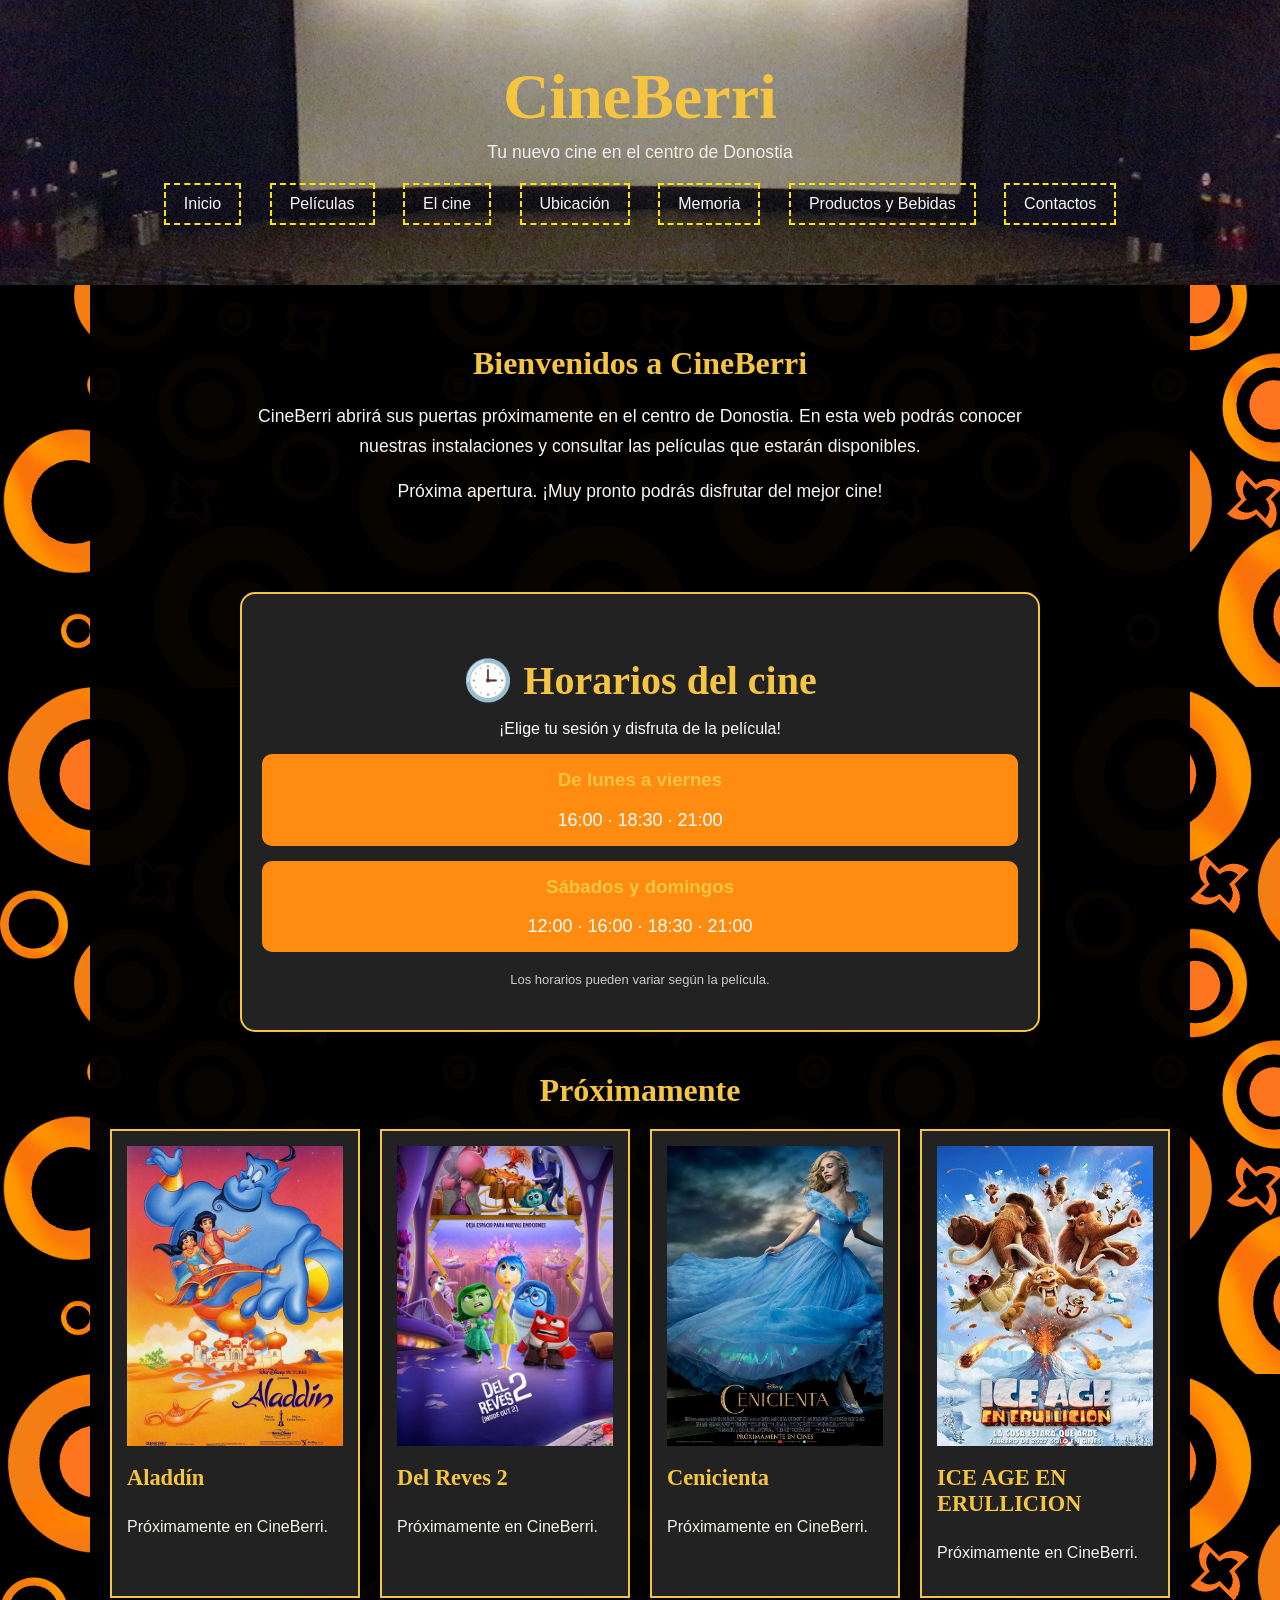
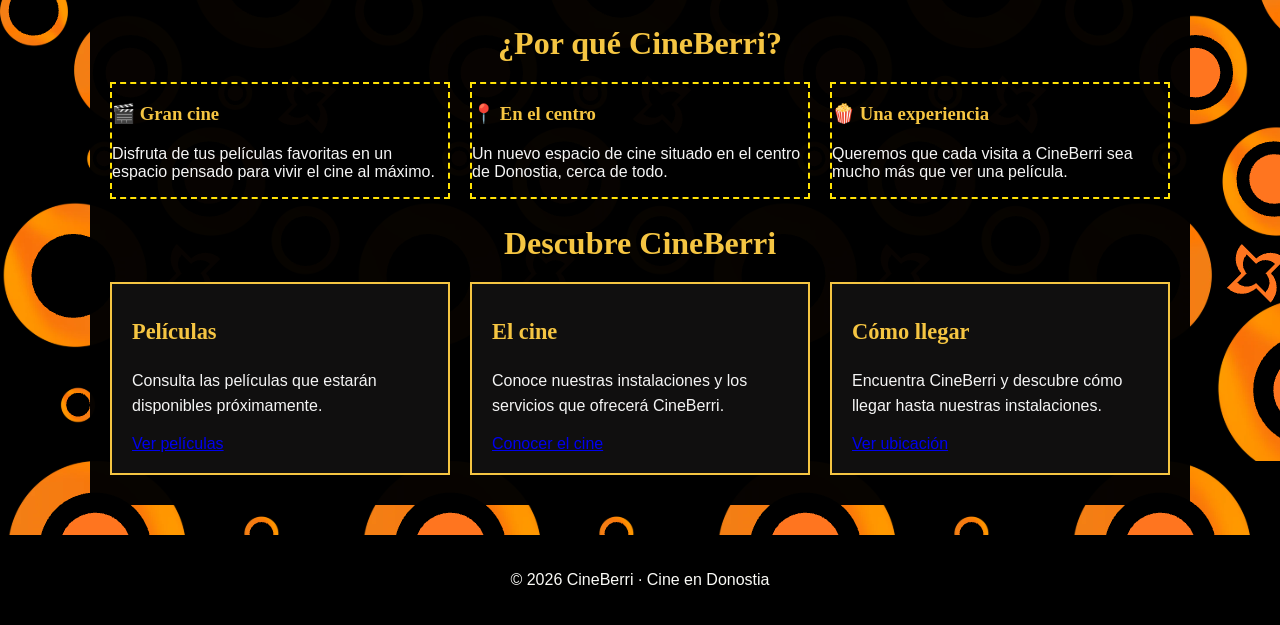
<file: index.html>
<!DOCTYPE html>
<html lang="es">
<head>
    <meta charset="UTF-8">
    <meta name="viewport" content="width=device-width, initial-scale=1.0">

    <title>CineBerri - Cine en Donostia</title>

    <link rel="stylesheet" href="css/style.css">
</head>

<body>

    <header class="header">
        <h1>CineBerri</h1>

        <p class="subtitle">Tu nuevo cine en el centro de Donostia</p>

        <nav class="menu">
            <a href="index.html">Inicio</a>
            <a href="peliculas.html">Películas</a>
            <a href="cine.html">El cine</a>
            <a href="ubicacion.html">Ubicación</a>
            <a href="memoria.html">Memoria</a>
            <a href="productos.html">Productos y Bebidas</a>
            <a href="contacto.html">Contactos</a>
        </nav>
    </header>

    <main>

        <section class="welcome">
            <h2>Bienvenidos a CineBerri</h2>

            <p>
                CineBerri abrirá sus puertas próximamente en el centro de Donostia.
                En esta web podrás conocer nuestras instalaciones y consultar
                las películas que estarán disponibles.
            </p>

            <!-- TODO: Añadir una imagen representativa del cine -->

            <!-- FIXME: Revisar este texto cuando se conozca la fecha exacta de apertura -->
            <p>
                Próxima apertura. ¡Muy pronto podrás disfrutar del mejor cine!
            </p>
        </section>

<section class="horarios">
    <h2>🕒 Horarios del cine</h2>
    <p>¡Elige tu sesión y disfruta de la película!</p>

    <div class="horario">
        <h3>De lunes a viernes</h3>
        <p>16:00 · 18:30 · 21:00</p>
    </div>

    <div class="horario">
        <h3>Sábados y domingos</h3>
        <p>12:00 · 16:00 · 18:30 · 21:00</p>
    </div>

    <p class="nota">Los horarios pueden variar según la película.</p>
</section>



        <section class="featured">

            <h2>Próximamente</h2>

            <!-- TODO: Mostrar aquí algunas de las películas que se podrán ver -->

            <div class="movie-container">

                <article class="movie">
                    <img src="img/pelicula1.png" alt="Película">
                    <h3>Aladdín</h3>
                    <p>Próximamente en CineBerri.</p>
                </article>

                <article class="movie">
                    <img src="img/pelicula2.png" alt="Película">
                    <h3>Del Reves 2</h3>
                    <p>Próximamente en CineBerri.</p>
                </article>

                 <article class="movie">
                    <img src="img/pelicula3.png" alt="Película">
                    <h3>Cenicienta</h3>
                    <p>Próximamente en CineBerri.</p>
                </article>

                 <article class="movie">
                    <img src="img/pelicula4.png" alt="Película">
                    <h3>ICE AGE EN ERULLICION</h3>
                    <p>Próximamente en CineBerri.</p>
                </article>

                <!-- TODO: ¿Sería interesante añadir más películas? -->

            </div>

        </section>

        <section class="why">
    <h2>¿Por qué CineBerri?</h2>

    <div class="why-container">

        <div class="why-box">
            <h3>🎬 Gran cine</h3>
            <p>
                Disfruta de tus películas favoritas en un espacio
                pensado para vivir el cine al máximo.
            </p>
        </div>

        <div class="why-box">
            <h3>📍 En el centro</h3>
            <p>
                Un nuevo espacio de cine situado en el centro
                de Donostia, cerca de todo.
            </p>
        </div>

        <div class="why-box">
            <h3>🍿 Una experiencia</h3>
            <p>
                Queremos que cada visita a CineBerri sea mucho más
                que ver una película.
            </p>
        </div>

    </div>
</section>

    </div>
</section>

        <section class="information">

            <h2>Descubre CineBerri</h2>

            <div class="info-container">

                <div class="info-box">
                    <h3>Películas</h3>
                    <p>
                        Consulta las películas que estarán disponibles
                        próximamente.
                    </p>
                    <a href="peliculas.html">Ver películas</a>
                </div>


                <div class="info-box">
                    <h3>El cine</h3>
                    <p>
                        Conoce nuestras instalaciones y los servicios
                        que ofrecerá CineBerri.
                    </p>
                    <a href="cine.html">Conocer el cine</a>
                </div>


                <div class="info-box">
                    <h3>Cómo llegar</h3>
                    <p>
                        Encuentra CineBerri y descubre cómo llegar
                        hasta nuestras instalaciones.
                    </p>
                    <a href="ubicacion.html">Ver ubicación</a>
                </div>

            </div>

        </section>

        <!-- FIXME: Comprobar si falta información importante en la página de inicio -->

    </main>


    <footer class="footer">

        <p>&copy; 2026 CineBerri · Cine en Donostia</p>

    </footer>

</body>
</html>
</file>
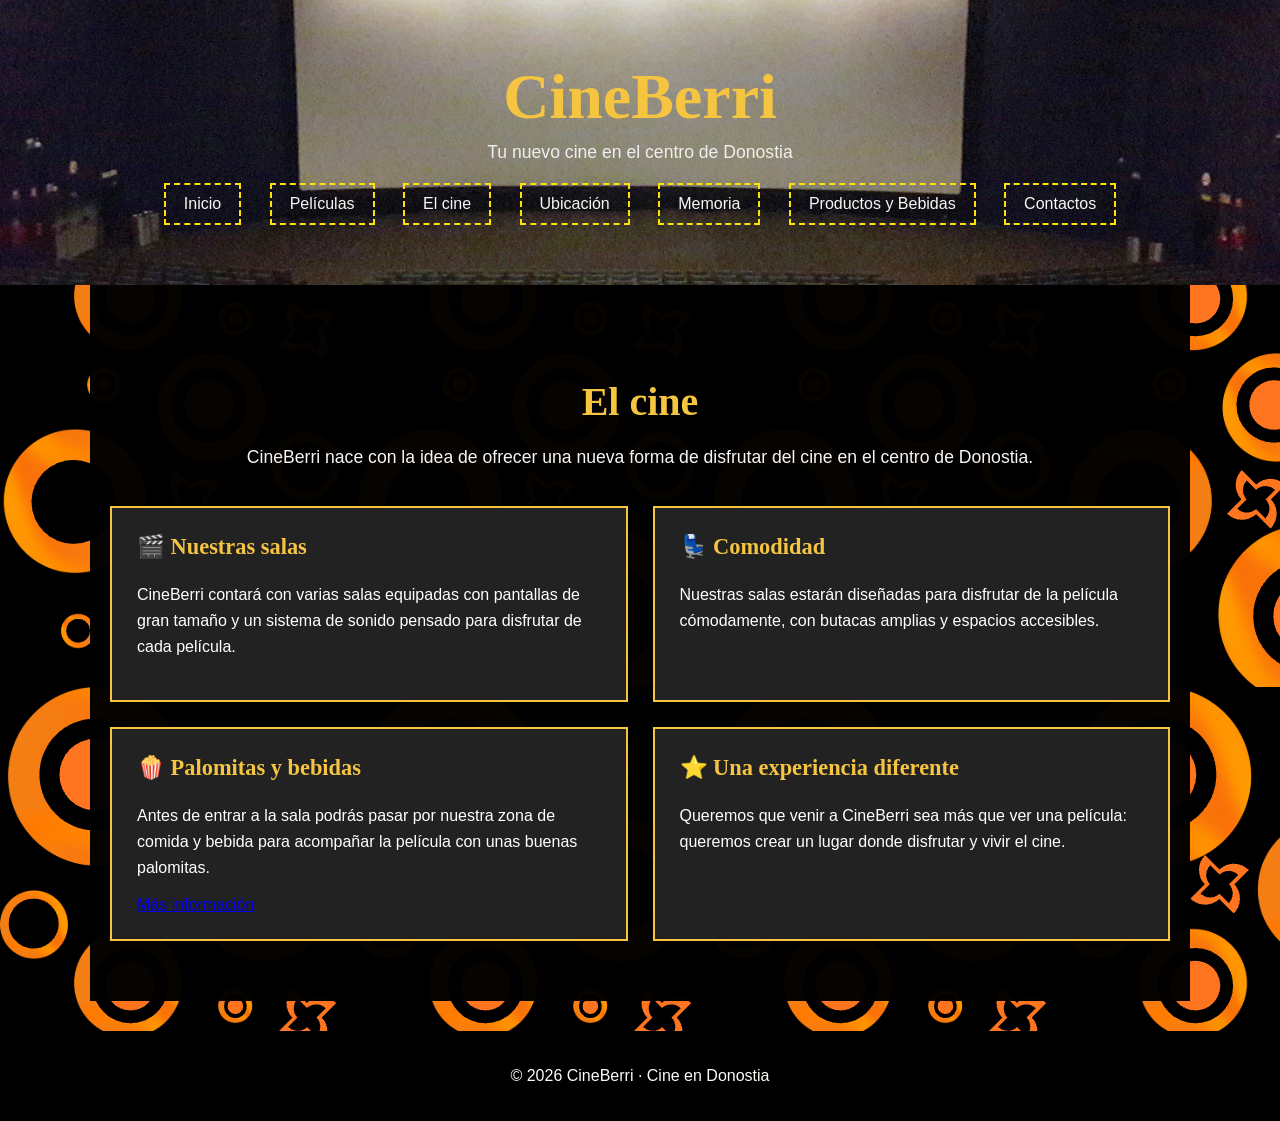
<file: cine.html>
<!DOCTYPE html>
<html lang="en">
<head>
    <meta charset="UTF-8">
    <meta name="viewport" content="width=device-width, initial-scale=1.0">

    <title>CineBerri - Películas</title>

    <link rel="stylesheet" href="css/style.css">
</head>
<body>
    <header class="header">

        <h1>CineBerri</h1>

        <p class="subtitle">Tu nuevo cine en el centro de Donostia</p>

        <nav class="menu">
            <a href="index.html">Inicio</a>
            <a href="peliculas.html">Películas</a>
            <a href="cine.html">El cine</a>
            <a href="ubicacion.html">Ubicación</a>
            <a href="memoria.html">Memoria</a>
            <a href="productos.html">Productos y Bebidas</a>
            <a href="contacto.html">Contactos</a>
        </nav>

    </header>
    
    <main>
        
<section class="cine-page">

    <h2>El cine</h2>

    <p class="cine-intro">
        CineBerri nace con la idea de ofrecer una nueva forma de disfrutar
        del cine en el centro de Donostia.
    </p>

    <div class="cine-container">

        <div class="cine-box">
            <h3>🎬 Nuestras salas</h3>
            <p>
                CineBerri contará con varias salas equipadas con pantallas
                de gran tamaño y un sistema de sonido pensado para disfrutar
                de cada película.
            </p>
        </div>

        <div class="cine-box">
            <h3>💺 Comodidad</h3>
            <p>
                Nuestras salas estarán diseñadas para disfrutar de la película
                cómodamente, con butacas amplias y espacios accesibles.
            </p>
        </div>

        <div class="cine-box">
            <h3>🍿 Palomitas y bebidas</h3>
            <p>
                Antes de entrar a la sala podrás pasar por nuestra zona de
                comida y bebida para acompañar la película con unas buenas
                palomitas.
            </p>
            <a href="productos.html">Más información</a>
        </div>

        <div class="cine-box">
            <h3>⭐ Una experiencia diferente</h3>
            <p>
                Queremos que venir a CineBerri sea más que ver una película:
                queremos crear un lugar donde disfrutar y vivir el cine.
            </p>
        </div>

    </div>

</section>
    </main>
    
    <footer class="footer">

        <p>&copy; 2026 CineBerri · Cine en Donostia</p>

    </footer>
    
</body>
</html>
</file>
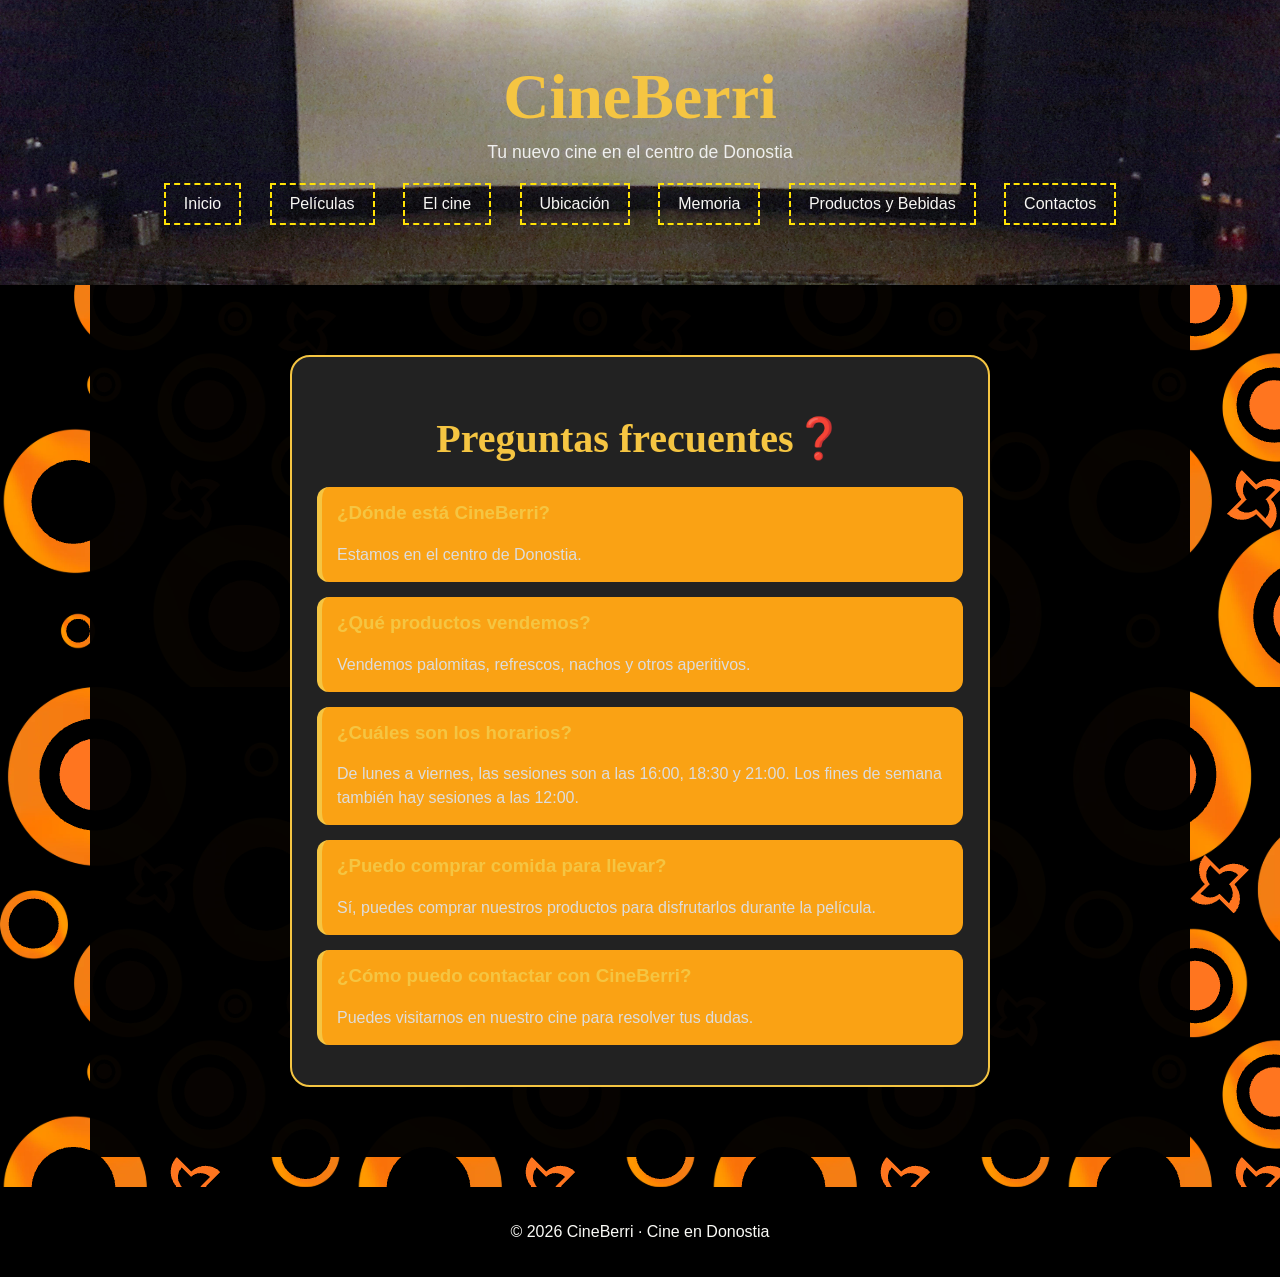
<file: contacto.html>
<!DOCTYPE html>
<html lang="es">
<head>
    <meta charset="UTF-8">
    <meta name="viewport" content="width=device-width, initial-scale=1.0">

    <title>CineBerri - Cine en Donostia</title>

    <link rel="stylesheet" href="css/style.css">
</head>

<body>

    <header class="header">
        <h1>CineBerri</h1>

        <p class="subtitle">Tu nuevo cine en el centro de Donostia</p>

        <nav class="menu">
            <a href="index.html">Inicio</a>
            <a href="peliculas.html">Películas</a>
            <a href="cine.html">El cine</a>
            <a href="ubicacion.html">Ubicación</a>
            <a href="memoria.html">Memoria</a>
            <a href="productos.html">Productos y Bebidas</a>
            <a href="contacto.html">Contactos</a>
        </nav>

    </header>

    <main>
        <section class="preguntas">
        <h2>Preguntas frecuentes❓</h2>

    <article>
        <h3>¿Dónde está CineBerri?</h3>
        <p>Estamos en el centro de Donostia.</p>
    </article>

    <article>
        <h3>¿Qué productos vendemos?</h3>
        <p>Vendemos palomitas, refrescos, nachos y otros aperitivos.</p>
    </article>

    <article>
        <h3>¿Cuáles son los horarios?</h3>
        <p>De lunes a viernes, las sesiones son a las 16:00, 18:30 y 21:00. Los fines de semana también hay sesiones a las 12:00.</p>
    </article>

    <article>
        <h3>¿Puedo comprar comida para llevar?</h3>
        <p>Sí, puedes comprar nuestros productos para disfrutarlos durante la película.</p>
    </article>

    <article>
        <h3>¿Cómo puedo contactar con CineBerri?</h3>
        <p>Puedes visitarnos en nuestro cine para resolver tus dudas.</p>
    </article>
</section>

    </main>


    <footer class="footer">

        <p>&copy; 2026 CineBerri · Cine en Donostia</p>

    </footer>

</body>
</html>
</file>
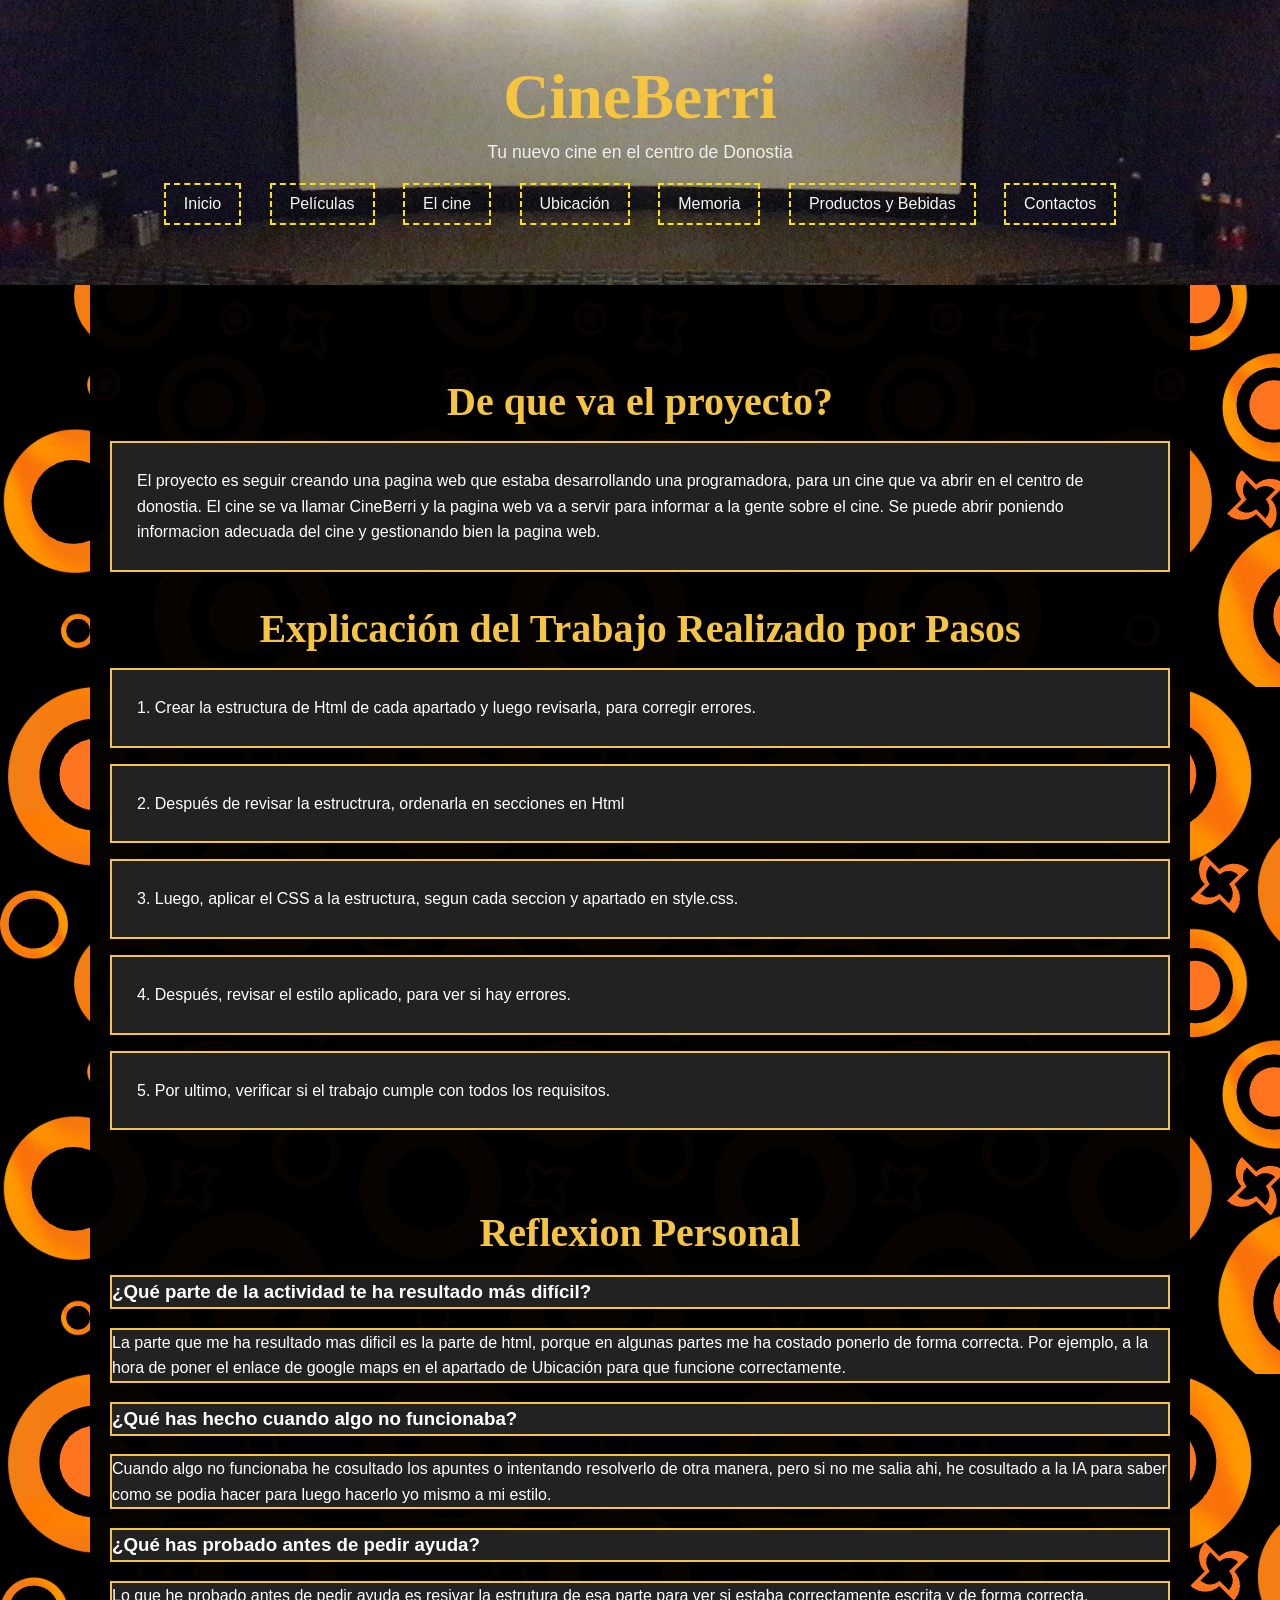
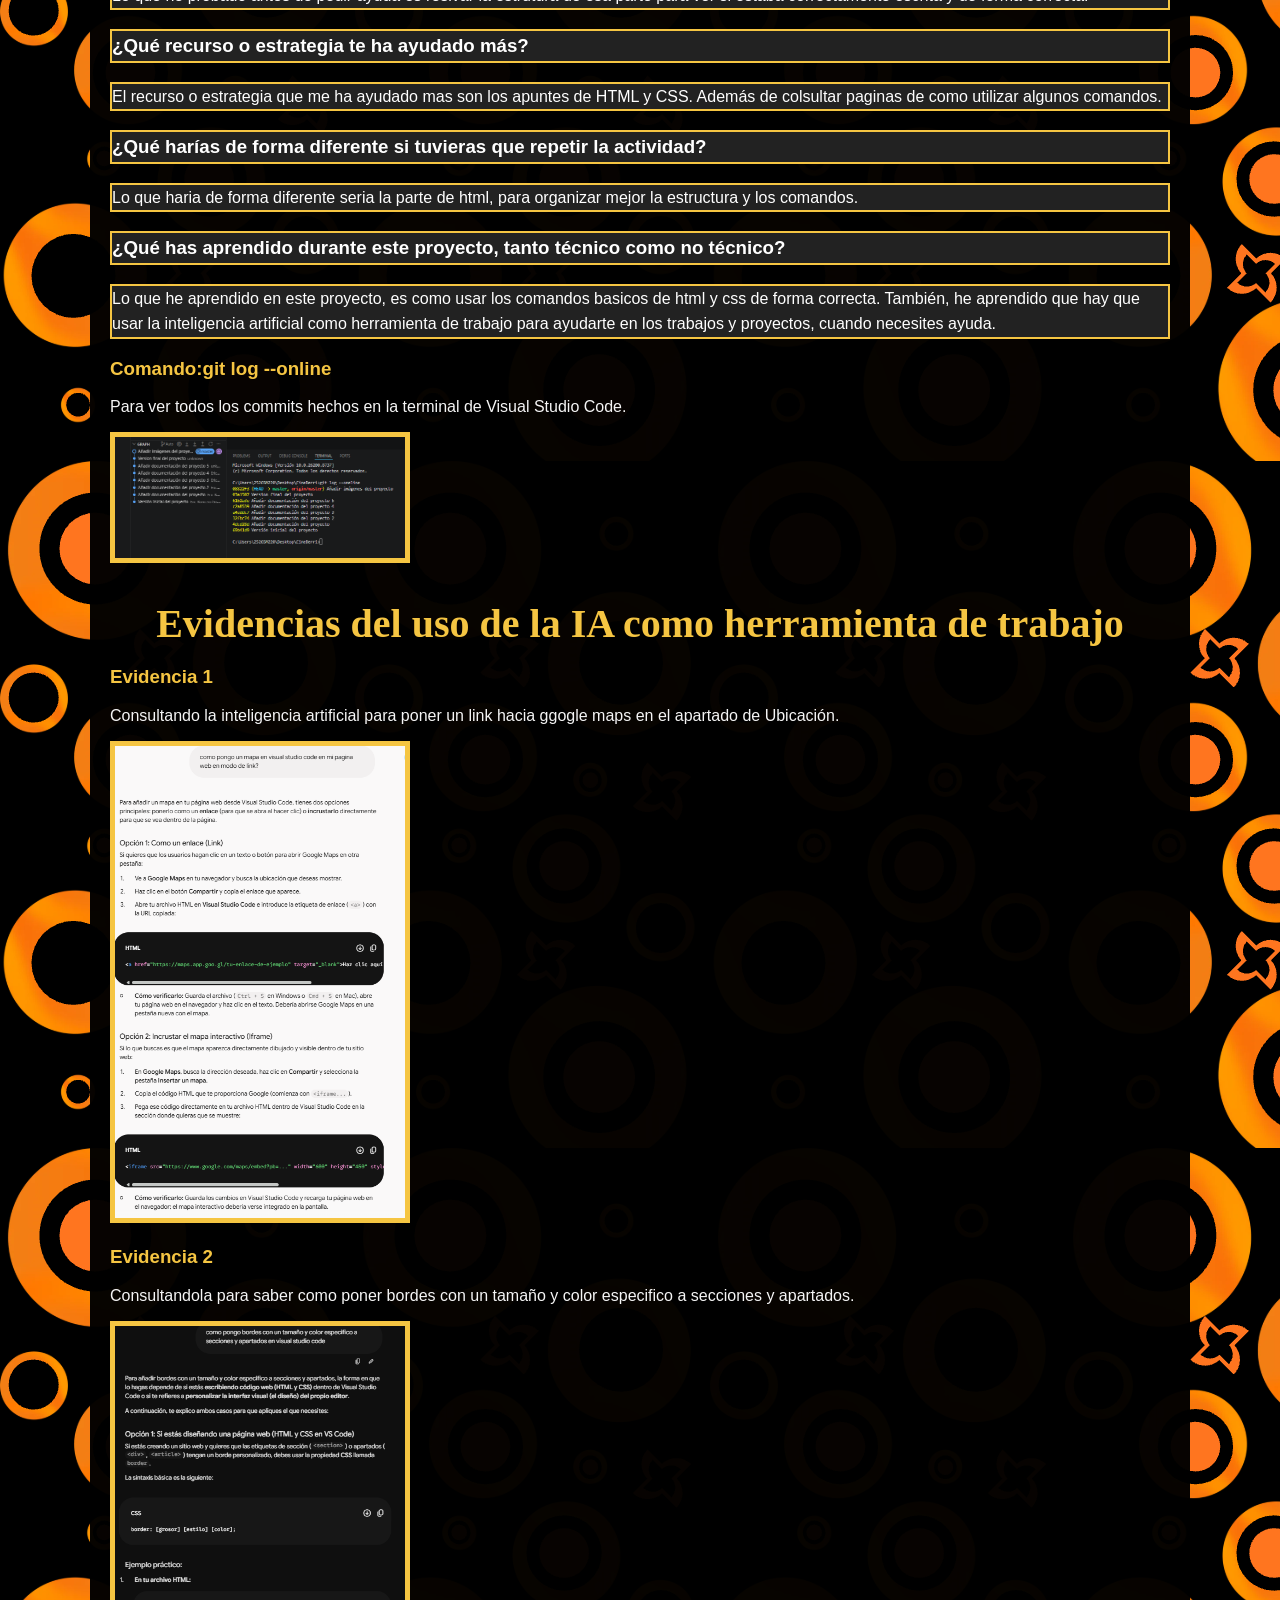
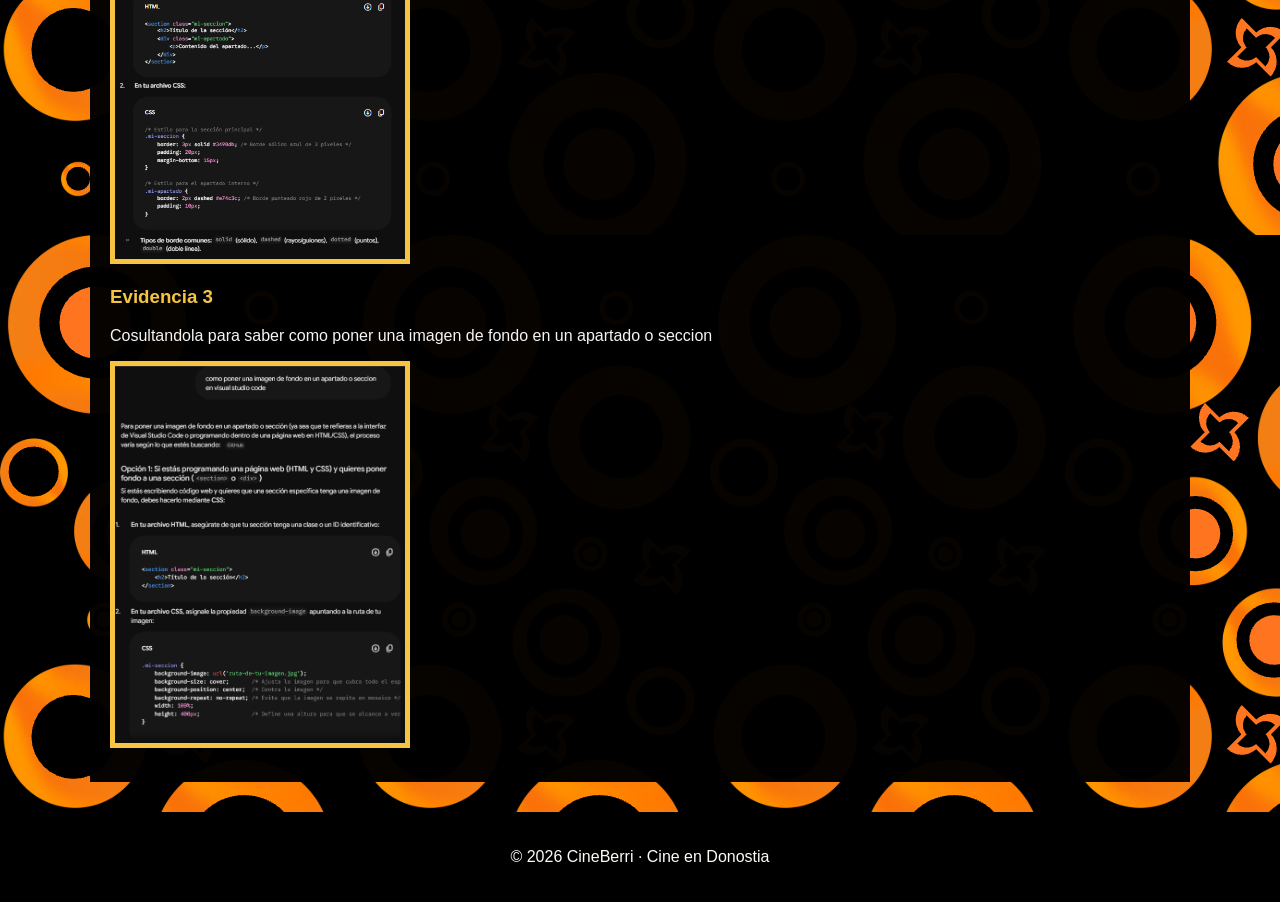
<file: memoria.html>
<!DOCTYPE html>
<html lang="en">
<head>
    <meta charset="UTF-8">
    <meta name="viewport" content="width=device-width, initial-scale=1.0">

    <title>CineBerri - Películas</title>

    <link rel="stylesheet" href="css/style.css">
</head>
<body>
    <header class="header">

        <h1>CineBerri</h1>

        <p class="subtitle">Tu nuevo cine en el centro de Donostia</p>

        <nav class="menu">
            <a href="index.html">Inicio</a>
            <a href="peliculas.html">Películas</a>
            <a href="cine.html">El cine</a>
            <a href="ubicacion.html">Ubicación</a>
            <a href="memoria.html">Memoria</a>
            <a href="productos.html">Productos y Bebidas</a>
            <a href="contacto.html">Contactos</a>
        </nav>

    </header>

    <main>
       <section class="memoria-page">
        <h2>De que va el proyecto?</h2>

        <p>El proyecto es seguir creando una pagina web que estaba desarrollando una 
           programadora, para un cine que va abrir en el centro de donostia. El cine se va 
           llamar CineBerri y la pagina web va a servir para informar a la gente sobre el 
           cine. Se puede abrir poniendo informacion adecuada del cine y gestionando bien 
           la pagina web.</p>

        <h2>Explicación del Trabajo Realizado por Pasos</h2>
        
        <p>1. Crear la estructura de Html de cada apartado y luego revisarla, para corregir errores.</p>
        <p>2. Después de revisar la estructrura, ordenarla en secciones en Html</p>
        <p>3. Luego, aplicar el CSS a la estructura, segun cada seccion y apartado en style.css.</p>
        <p>4. Después, revisar el estilo aplicado, para ver si hay errores.</p>
        <p>5. Por ultimo, verificar si el trabajo cumple con todos los requisitos.</p>
       
    </section>

    <section class="memoria-reflexion">
        <h2>Reflexion Personal</h2>
        <h3>¿Qué parte de la actividad te ha resultado más difícil?</h3>
        <p>La parte que me ha resultado mas dificil es la parte de html, porque en algunas partes me ha costado ponerlo de forma correcta. Por ejemplo, a la hora de poner el enlace de google maps en el apartado de Ubicación para que funcione correctamente.</p>

        <h3>¿Qué has hecho cuando algo no funcionaba?</h3>
        <p>Cuando algo no funcionaba he cosultado los apuntes o intentando resolverlo de otra manera, pero si no me salia ahi, he cosultado a la IA para saber como se podia hacer para luego hacerlo yo mismo a mi estilo.</p>

        <h3>¿Qué has probado antes de pedir ayuda?</h3>
        <p>Lo que he probado antes de pedir ayuda es resivar la estrutura de esa parte para ver si estaba correctamente escrita y de forma correcta.</p>

        <h3>¿Qué recurso o estrategia te ha ayudado más?</h3>
        <p>El recurso o estrategia que me ha ayudado mas son los apuntes de HTML y CSS. Además de colsultar paginas de como utilizar algunos comandos.</p>

        <h3>¿Qué harías de forma diferente si tuvieras que repetir la actividad?</h3>
        <p>Lo que haria de forma diferente seria la parte de html, para organizar mejor la estructura y los comandos.</p>

        <h3>¿Qué has aprendido durante este proyecto, tanto técnico como no técnico?</h3>
        <p>Lo que he aprendido en este proyecto, es como usar los comandos basicos de html y css de forma correcta. También, he aprendido que hay que usar la inteligencia artificial como herramienta de trabajo para ayudarte en los trabajos y proyectos, cuando necesites ayuda.</p>
    </section>
    
    <section class="memoria-evidencias">
        <h3>Comando:git log --online</h3>
        <p>Para ver todos los commits hechos en la terminal de Visual Studio Code.</p>
        <img src="img/historial de commits.png" alt="A">
        
        <h2>Evidencias del uso de la IA como herramienta de trabajo</h2>
        
        <h3>Evidencia 1</h3>
        <p>Consultando la inteligencia artificial para poner un link hacia ggogle maps en el apartado de Ubicación.</p>
        <img src="img/image.png" alt="A">
        
        <h3>Evidencia 2</h3>
        <p>Consultandola para saber como poner bordes con un tamaño y color especifico a secciones y apartados.</p>
        <img src="img/image2.png" alt="A">

        <h3>Evidencia 3</h3>
        <p>Cosultandola para saber como poner una imagen de fondo en un apartado o seccion</p>
        <img src="img/image3.png" alt="A">

    </section>
     </main>

    <footer class="footer">

        <p>&copy; 2026 CineBerri · Cine en Donostia</p>

    </footer>
    
</body>
</html>
</file>
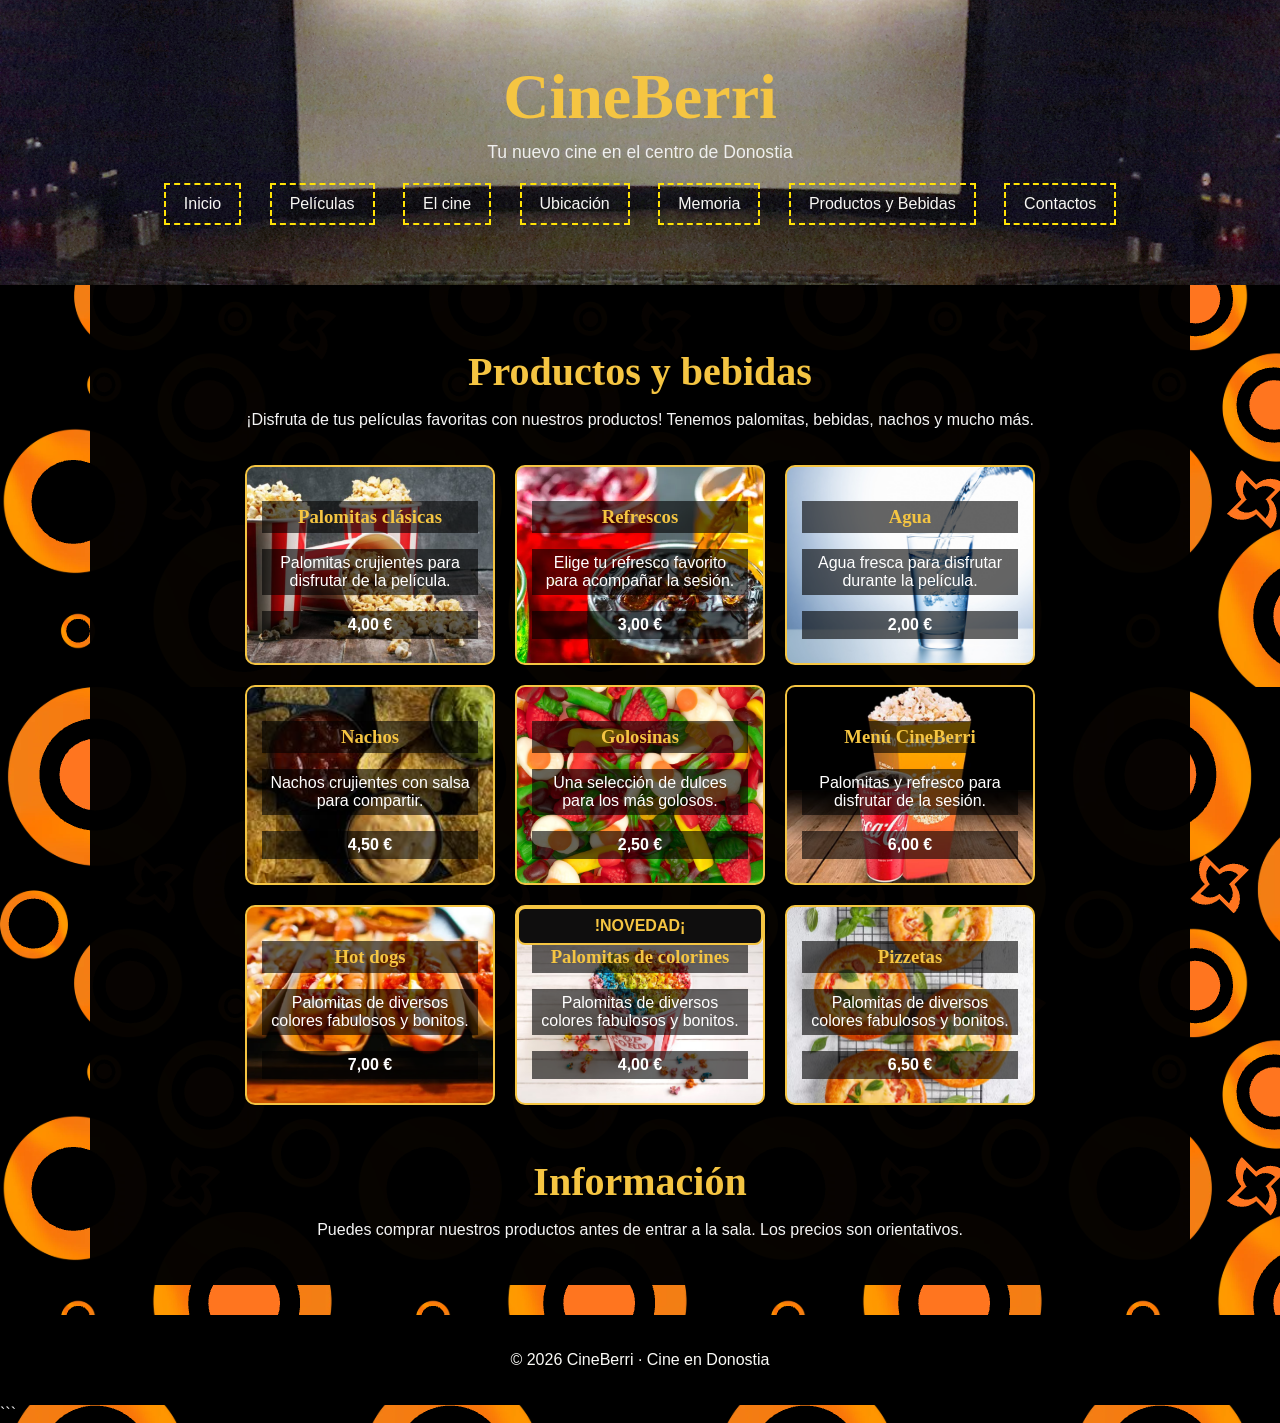
<file: productos.html>
<!DOCTYPE html>
<html lang="en">
<head>
    <meta charset="UTF-8">
    <meta name="viewport" content="width=device-width, initial-scale=1.0">

    <title>CineBerri - Películas</title>


    <link rel="stylesheet" href="css/style.css">
</head>
<body>
    <header class="header">


        <h1>CineBerri</h1>


        <p class="subtitle">Tu nuevo cine en el centro de Donostia


        <nav class="menu">
            <a href="index.html">Inicio</a>
            <a href="peliculas.html">Películas</a>
            <a href="cine.html">El cine</a>
            <a href="ubicacion.html">Ubicación</a>
            <a href="memoria.html">Memoria</a>
            <a href="productos.html">Productos y Bebidas</a>
            <a href="contacto.html">Contactos</a>
        </nav>

    </header>

    <main>
        <section class="intro-productos">
            <h2>Productos y bebidas</h2>
            <p>
                ¡Disfruta de tus películas favoritas con nuestros productos!
                Tenemos palomitas, bebidas, nachos y mucho más.
            </p>
        </section>

        <section class="lista-productos">

            <article class="producto palomitas">
                <h3>Palomitas clásicas</h3>
                <p>Palomitas crujientes para disfrutar de la película.</p>
                <p class="precio">4,00 €</p>
            </article>

            <article class="producto refresco">
                <h3>Refrescos</h3>
                <p>Elige tu refresco favorito para acompañar la sesión.</p>
                <p class="precio">3,00 €</p>
            </article>

            <article class="producto agua">
                <h3>Agua</h3>
                <p>Agua fresca para disfrutar durante la película.</p>
                <p class="precio">2,00 €</p>
            </article>

            <article class="producto nachos">
                <h3>Nachos</h3>
                <p>Nachos crujientes con salsa para compartir.</p>
                <p class="precio">4,50 €</p>
            </article>

            <article class="producto golosinas">
                <h3>Golosinas</h3>
                <p>Una selección de dulces para los más golosos.</p>
                <p class="precio">2,50 €</p>
            </article>

            <article class="producto menu-cine">
                <h3>Menú CineBerri</h3>
                <p>Palomitas y refresco para disfrutar de la sesión.</p>
                <p class="precio">6,00 €</p>
            </article>

            <article class="producto hot-dog">
                <h3>Hot dogs</h3>
                <p>Palomitas de diversos colores fabulosos y bonitos.</p>
                <p class="precio">7,00 €</p>
            </article>

            <article class="producto palomitas-de-colorines">
                <span class="etiqueta-nuevo">!NOVEDAD¡</span>
                <h3>Palomitas de colorines</h3>
                <p>Palomitas de diversos colores fabulosos y bonitos.</p>
                <p class="precio">4,00 €</p>
            </article>

            <article class="producto pizzetas">
                <h3>Pizzetas</h3>
                <p>Palomitas de diversos colores fabulosos y bonitos.</p>
                <p class="precio">6,50 €</p>
            </article>

        </section>

        <section class="informacion-productos">
            <h2>Información</h2>
            <p>
                Puedes comprar nuestros productos antes de entrar a la sala.
                Los precios son orientativos.
            </p>
        </section>
    </main>

    <footer class="footer">

        <p>&copy; 2026 CineBerri · Cine en Donostia</p>

    </footer>

</body>
</html>
```
</file>
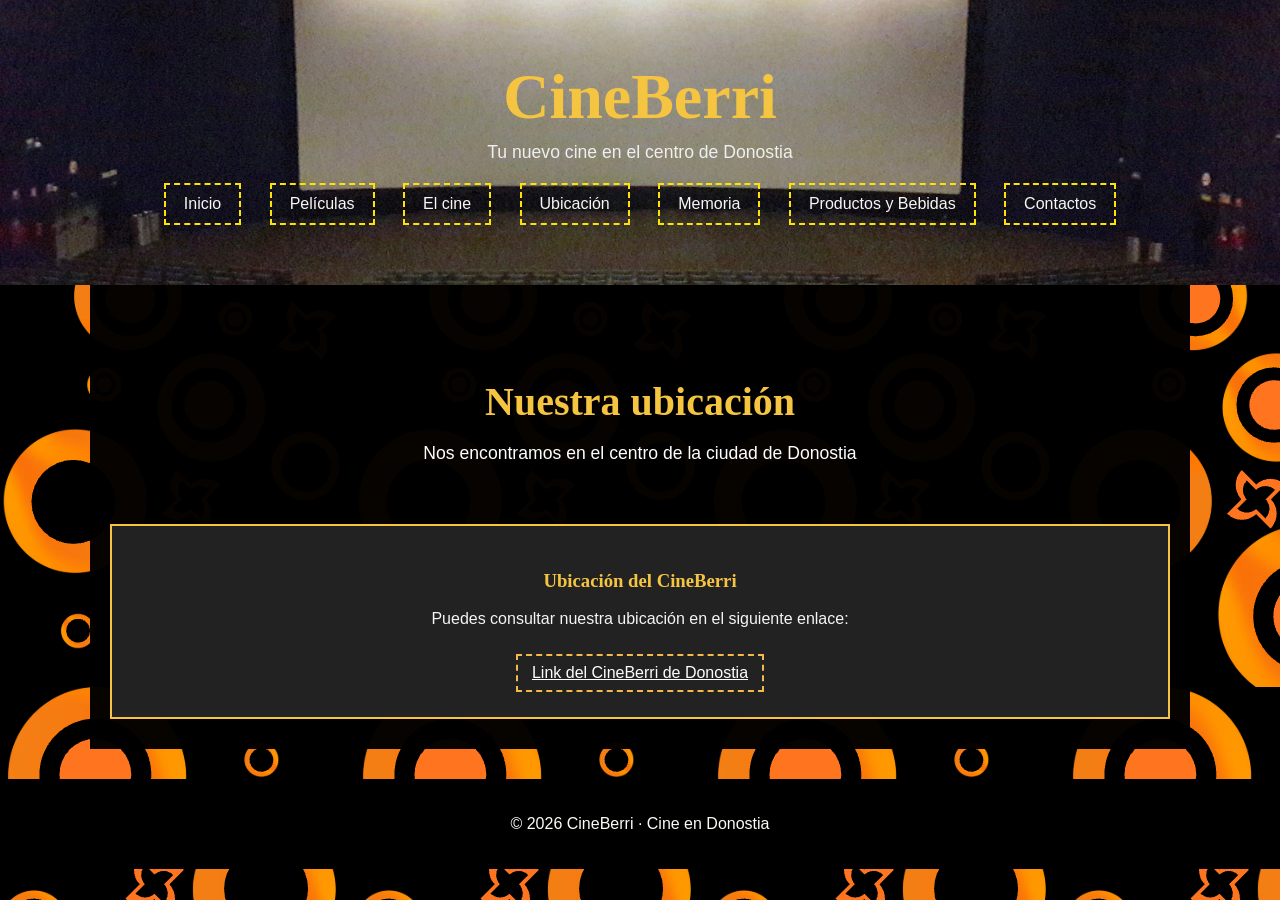
<file: ubicacion.html>
<!DOCTYPE html>
<html lang="en">
<head>
    <meta charset="UTF-8">
    <meta name="viewport" content="width=device-width, initial-scale=1.0">

    <title>CineBerri - Películas</title>

    <link rel="stylesheet" href="css/style.css">
</head>
<body>
    <header class="header">

        <h1>CineBerri</h1>

        <p class="subtitle">Tu nuevo cine en el centro de Donostia</p>

        <nav class="menu">
            <a href="index.html">Inicio</a>
            <a href="peliculas.html">Películas</a>
            <a href="cine.html">El cine</a>
            <a href="ubicacion.html">Ubicación</a>
            <a href="memoria.html">Memoria</a>
            <a href="productos.html">Productos y Bebidas</a>
            <a href="contacto.html">Contactos</a>
        </nav>

    </header>

    <main>
        <section class="ubicación-page">

            <h2>Nuestra ubicación</h2>

            <p class="ubicación-intro">
                Nos encontramos en el centro de la ciudad de Donostia
            </p>

        </section>
        
        <section class="ubicación-map">
            <h3>Ubicación del CineBerri</h3>
            <p>Puedes consultar nuestra ubicación en el siguiente enlace:</p>
            <a href="https://www.google.com/maps/place/Cebanc/@43.3046912,-2.0194686,17z/data=!3m1!4b1!4m6!3m5!1s0xd51b0708baa02bb:0x4b55a087d653821b!8m2!3d43.3046912!4d-2.0168937!16s%2Fg%2F1vkxnl5m?entry=ttu&g_ep=EgoyMDI2MDkzMC4wIKXMDSoASAFQAw%3D%3D" target="_blank">Link del CineBerri de Donostia</a>
        </section>

    </main>
    
<footer class="footer">

    <p>&copy; 2026 CineBerri · Cine en Donostia</p>
    
</footer>

</body>
</html>
</file>
<file: css/style.css>
* {
    box-sizing: border-box;
}

body {
    margin: 0;
    font-family: Arial, sans-serif;
    background-image: url("../img/fondo.png");
    color: #f5f5f5;
}


/* ---------- HEADER ---------- */

.header {
    background-image: url("../img/Sala_de_cine.jpg");
    background-size: cover;
    background-position: center;
    color: #f6ff00;
    text-align: center;
    padding: 60px 25px;
}

.header h1 {
    margin: 0;
    font-size: 4rem;
    font-family: Georgia, serif;
    color: #f5c542;
}
.subtitle {
    margin-top: 8px;
    font-size: 1.1rem;
    color: rgb(239, 239, 239);
}


/* ---------- MENU ---------- */

.menu {
    margin-top: 20px;
}

.menu a {
    color: rgb(248, 247, 244);
    text-decoration: none;
    margin: 0 12px;
    padding: 10px 18px;
    border: 2px dashed rgb(255, 226, 5);
    display: inline-block;
}

/* TODO: Añadir un efecto cuando el usuario pase el ratón por encima */


/* ---------- CONTENIDO ---------- */

main {
    max-width: 1100px;
    margin: 0 auto;
    padding: 30px 20px;
    background-color: rgba(0, 0, 0, 0.973);
}

.welcome {
    background-color: black(24, 2, 2, 0.858);
    padding: 30px;
    margin-bottom: 30px;
    text-align: center;
    color: rgb(255, 247, 0);
}

.welcome h2 {
    margin-top: 0;
}
.welcome p {
    font-size: 1.1rem;
    line-height: 1.7;
    color: #f8f8f7;
    max-width: 800px;
    margin: 15px auto;
}
.welcome h2,
.featured h2,
.information h2 {
    font-family: Georgia, serif;
    font-size: 2rem;
    color: #f5c542;
    text-align: center;
    margin-bottom: 20px;
}


.horarios {
    background-color: #222;
    color: white;
    text-align: center;
    padding: 30px 20px;
    margin: 40px auto;
    border: 2px solid #f5c542;
    border-radius: 15px;
    max-width: 800px;
}

.horarios h2 {
    font-family: Georgia, serif;
    color:#f5c542;
    font-size: 2.5rem;
    margin-bottom: 10px;
}

.horario {
    background-color: #ff8c10;
    margin: 15px auto;
    padding: 15px;
    border-radius: 10px;
}

.horario h3 {
    margin-top: 0;
    color:#f5c542;
}

.horario p {
    font-size: 18px;
    margin-bottom: 0;
}

.nota {
    font-size: 13px;
    color: #ccc;
    margin-top: 20px;
}

.featured p {
    line-height: 1.5;
}

.why h3{
font-family: Georgia, serif;
    color: #f5c542;
    margin-bottom: 20px;
}

.why h2 {
    font-family: Georgia, serif;
    font-size: 2rem;
    color: #f5c542;
    text-align: center;
    margin-bottom: 20px;
}

.why-container {
    display: flex;
    gap: 20px;
    flex-wrap: wrap;
}
.why-box {
    flex: 1;
    border: 2px dashed rgb(255, 226, 5);
    display: inline-block;
}


/* ---------- PELÍCULAS ---------- */

.movie-container {
    display: flex;
    gap: 20px;
}

.movie {
    background-color: #222;
    color: rgb(243, 242, 236);
    padding: 15px;
    width: 250px;
    border: 2px solid #f5c542;
}

.movie img {
    width: 100%;
    height: 300px;
    object-fit: cover;
}

/* FIXME: Revisar el tamaño de las imágenes en pantallas pequeñas */


/* ---------- INFORMACIÓN ---------- */

.info-container {
    display: flex;
    gap: 20px;
}

.info-box {
    background-color: rgb(16, 15, 15);
    padding: 20px;
    flex: 1;
    border: 2px solid #f5c542;
}
.movie h3,
.info-box h3 {
    font-family: Georgia, serif;
    font-size: 1.4rem;
    color: #f5c542;
    margin-top: 15px;
}
.movie p,
.info-box p {
    font-size: 1rem;
    line-height: 1.6;
}
/* TODO: Añadir estilos para los enlaces de las cajas */


/* ---------- FOOTER ---------- */

.footer {
    background-color: #000000;
    color: rgb(251, 251, 247);
    text-align: center;
    padding: 20px;
    margin-top: 30px;
}
/* ---------- PÁGINA DE PELÍCULAS ---------- */

.movies-page {
    padding: 20px 0;
}

.movies-page h2 {
    color: #f5c542;
    font-family: Georgia, serif;
    font-size: 2.5rem;
    text-align: center;
    margin-bottom: 10px;
}

.movies-intro {
    text-align: center;
    font-size: 1.1rem;
    margin-bottom: 35px;
}

.movies-grid {
    display: grid;
    grid-template-columns: repeat(2, 1fr);
    gap: 30px;
}

.movie-card {
    display: flex;
    background-color: #222;
    color: white;
    border: 2px solid #f5c542;
    overflow: hidden;
}

.movie-card img {
    width: 200px;
    height: 300px;
    object-fit: cover;
}

.movie-info {
    padding: 20px;
}

.movie-info h3 {
    color: #f5c542;
    font-family: Georgia, serif;
    font-size: 1.4rem;
    margin-top: 0;
}

.movie-info p {
    line-height: 1.5;
}

.movie-info a {
    display: inline-block;
    color: white;
    text-decoration: none;
    border: 2px dashed white;
    padding: 8px 14px;
    margin-top: 10px;
}

.movie-info a:hover {
    background-color: #f5c542;
    color: #222;
}

/* ---------- EL CINE ---------- */

.cine-page {
    padding: 30px 0;
}

.cine-page h2 {
    color: #f5c542;
    font-family: Georgia, serif;
    font-size: 2.5rem;
    text-align: center;
    margin-bottom: 15px;
}

.cine-intro {
    color: #f8f5f5;
    text-align: center;
    font-size: 1.1rem;
    line-height: 1.6;
    margin-bottom: 35px;
}

.cine-container {
    display: grid;
    grid-template-columns: repeat(2, 1fr);
    gap: 25px;
}

.cine-box {
    background-color: #222;
    color: white;
    padding: 25px;
    border: 2px solid #f5c542;
}

.cine-box h3 {
    color: #f5c542;
    font-family: Georgia, serif;
    font-size: 1.4rem;
    margin-top: 0;
}

.cine-box p {
    color: white;
    line-height: 1.6;
}
/* ---------- UBICACIÓN ---------- */
.ubicación-page {
    padding: 30px 0;
    text-align: center;
}
.ubicación-page h2 {
color: #f5c542;
font-family: Georgia, serif;
font-size: 2.5rem;
margin-bottom: 15px;
}

.ubicación-intro {
color: #ffffff;
font-size: 1.1rem;
margin-bottom: 30px;
}

.ubicación-map {
background-color: #222;
color: #f5f5f5;
padding: 25px;
text-align: center;
border: 2px solid #f5c542;
}

.ubicación-map h3 {
    font-family: Georgia, serif;
    color:#f5c542
}

.ubicación-map a {
    display: inline-block;
    color: rgb(255, 254, 253);
    border: 2px dashed rgb(243, 185, 76);
    padding: 8px 14px;
    margin-top: 10px;
}
/* ---------- MEMORIA ---------- */
.memoria-page {
    padding: 30px 0;
}

.memoria-page h2 {
    color: #f5c542;
    font-family: Georgia, serif;
    font-size: 2.5rem;
    margin-bottom: 15px;
    text-align: center;
}

.memoria-reflexion h2 {
    color: #f5c542;
    font-size: 2.5rem;
    margin-bottom: 15px;
    text-align: center;
    font-family: Georgia
}

.memoria-reflexion h3,
.memoria-reflexion p {
color: #f5c542;
border: 2px solid #f5c542;
color: white;
line-height: 1.6; 
background-color: #222;
}

.memoria-evidencias h2 {
    color: #f5c542;
    font-size: 2.5rem;
    margin-bottom: 15px;
    text-align: center;
    font-family: Georgia
}

.memoria-evidencias h3 {
    color: #f5c542;
}
.memoria-evidencias img {
border: 5px solid #f5c542 ;
width: 300px;
}

.memoria-page p {
    background-color: #222;
    color: white;
    padding: 25px;
    border: 2px solid #f5c542;
    line-height: 1.6; 
}

/* ---------- PRODUCTOS Y BEBIDAS ---------- */
.lista-productos {
    display: flex;
    flex-wrap: wrap;
    justify-content: center;
    gap: 20px;
    padding: 20px;
}

.intro-productos h2,
.informacion-productos h2 {
    color: #f5c542;
    font-size: 2.5rem;
    margin-bottom: 15px;
    text-align: center;
    font-family: Georgia
}

.intro-productos p,
.informacion-productos p {
text-align: center;
}

.lista-productos h3 {
    color: #f5c542;
    margin-bottom: 15px;
    text-align: center;
    font-family: Georgia
}

.producto {
    width: 250px;
    height: 200px;
    padding: 15px;
    text-align: center;
    color: white;
    background-size: cover;
    background-position: center;
    border-radius: 10px;
}

/* Imágenes de fondo */
.palomitas {
    background-image: url("../img/palomitas.png");
    border: 2px solid #f5c542;
}

.refresco {
    background-image: url("../img/refresco.png");
    border: 2px solid #f5c542;
}

.agua {
    background-image: url("../img/agua.png");
    border: 2px solid #f5c542;
}

.nachos {
    background-image: url("../img/nachos.png");
    border: 2px solid #f5c542;
}

.golosinas {
    background-image: url("../img/golosinas.png");
    border: 2px solid #f5c542;
}

.menu-cine {
    background-image: url("../img/menu.png");
    border: 2px solid #f5c542;
}

.palomitas-de-colorines {
    background-image: url("../img/palomitas de colorines.png");
    border: 2px solid #f5c542;
}

.hot-dog {
    background-image: url("../img/hot dog.png");
    border: 2px solid #f5c542;
}

.pizzetas {
    background-image: url("../img/pizzetas.png");
    border: 2px solid #f5c542;
}

.producto {
    position: relative;
}

.etiqueta-nuevo {
    position: absolute;
    top: 0;
    left: 0;
    width: 100%;
    background-color: rgb(15, 14, 14);
    color: #f5c542;
    text-align: center;
    padding: 8px 0;
    font-size: 16px;
    font-weight: bold;
    box-sizing: border-box;
    border: 2px solid #f5c542;
    border-radius: 8px ;
}

.producto h3,
.producto p {
    background-color: rgba(0, 0, 0, 0.6);
    padding: 5px;
}

.precio {
    font-weight: bold;
}

footer {
    text-align: center;
    padding: 20px;
}

/* ---------- CONTACTOS ---------- */
.preguntas {
    background-color: #222;
    color: white;
    max-width: 700px;
    margin: 40px auto;
    padding: 25px;
    border: 2px solid #f5c542;
    border-radius: 20px;
}

.preguntas h2 {
    font-family: Georgia, serif;
    color: #f5c542;
    text-align: center;
    font-size: 2.5rem;
    margin-bottom: 25px;
}

.preguntas article {
    background-color: #faa214;
    padding: 15px;
    margin: 15px 0;
    border-radius: 12px;
    border-left: 5px solid #f5c542;
}

.preguntas h3 {
    color: #f5c542;
    margin-top: 0;
}

.preguntas p {
    color: #ddd;
    line-height: 1.5;
    margin-bottom: 0;
}
</file>
